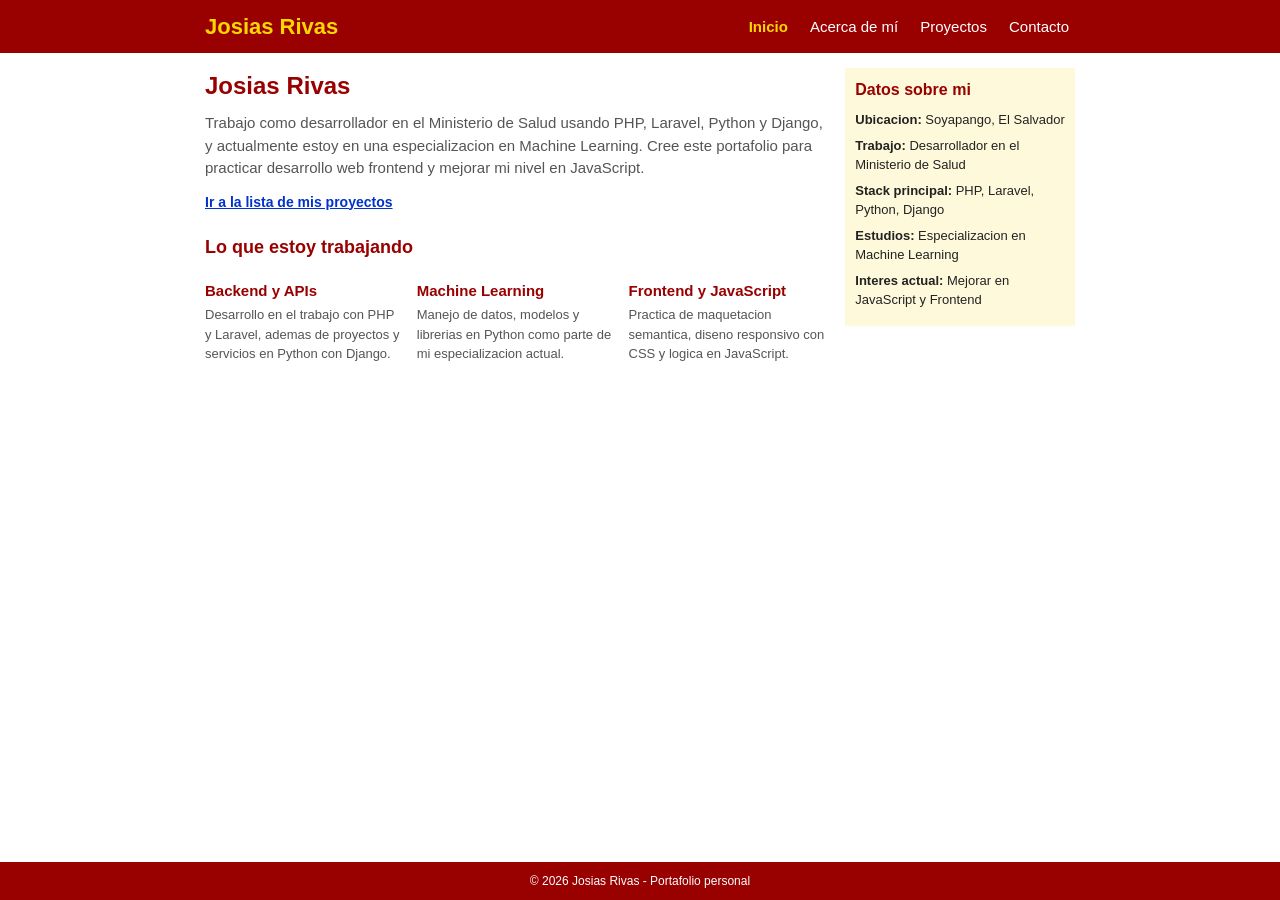
<file: index.html>
<!DOCTYPE html>
<html lang="es">
<head>
  <meta charset="UTF-8">
  <meta name="viewport" content="width=device-width, initial-scale=1.0">
  <meta http-equiv="Content-Security-Policy" content="default-src 'self'; style-src 'self'; img-src 'self' data:; script-src 'self';">
  <title>Portafolio Profesional - Josias Rivas</title>
  <link rel="stylesheet" href="style.css">
</head>
<body>

  <header class="header">
    <nav class="nav" aria-label="Navegación principal">
      <a href="index.html" class="nav__brand">Josias Rivas</a>
      <ul class="nav__list">
        <li class="nav__item"><a href="index.html" class="nav__link nav__link--active">Inicio</a></li>
        <li class="nav__item"><a href="acerca.html" class="nav__link">Acerca de mí</a></li>
        <li class="nav__item"><a href="proyectos.html" class="nav__link">Proyectos</a></li>
        <li class="nav__item"><a href="contacto.html" class="nav__link">Contacto</a></li>
      </ul>
    </nav>
  </header>

  <main class="main-layout main-layout--with-aside">
    
    <div class="content-area">
      
      <section class="hero" aria-labelledby="hero-title">
        <h1 id="hero-title" class="hero__title">Josias Rivas</h1>
        <p class="hero__subtitle">
          Trabajo como desarrollador en el Ministerio de Salud usando PHP, Laravel, Python y Django, y actualmente estoy en una especializacion en Machine Learning. Cree este portafolio para practicar desarrollo web frontend y mejorar mi nivel en JavaScript.
        </p>
        <p>
          <a href="proyectos.html" class="hero__link">Ir a la lista de mis proyectos</a>
        </p>
      </section>

      <section class="features" aria-labelledby="features-title">
        <h2 id="features-title" class="features__title">Lo que estoy trabajando</h2>
        <div class="features__list">
          <article class="features__item">
            <h3 class="features__subtitle">Backend y APIs</h3>
            <p class="features__text">
              Desarrollo en el trabajo con PHP y Laravel, ademas de proyectos y servicios en Python con Django.
            </p>
          </article>
          <article class="features__item">
            <h3 class="features__subtitle">Machine Learning</h3>
            <p class="features__text">
              Manejo de datos, modelos y librerias en Python como parte de mi especializacion actual.
            </p>
          </article>
          <article class="features__item">
            <h3 class="features__subtitle">Frontend y JavaScript</h3>
            <p class="features__text">
              Practica de maquetacion semantica, diseno responsivo con CSS y logica en JavaScript.
            </p>
          </article>
        </div>
      </section>
    </div>

    <aside class="sidebar" aria-label="Información complementaria">
      <h3 class="sidebar__title">Datos sobre mi</h3>
      <p class="sidebar__item"><strong>Ubicacion:</strong> Soyapango, El Salvador</p>
      <p class="sidebar__item"><strong>Trabajo:</strong> Desarrollador en el Ministerio de Salud</p>
      <p class="sidebar__item"><strong>Stack principal:</strong> PHP, Laravel, Python, Django</p>
      <p class="sidebar__item"><strong>Estudios:</strong> Especializacion en Machine Learning</p>
      <p class="sidebar__item"><strong>Interes actual:</strong> Mejorar en JavaScript y Frontend</p>
    </aside>

  </main>

  <footer class="footer">
    <p class="footer__text">&copy; 2026 Josias Rivas - Portafolio personal</p>
  </footer>

</body>
</html>
</file>
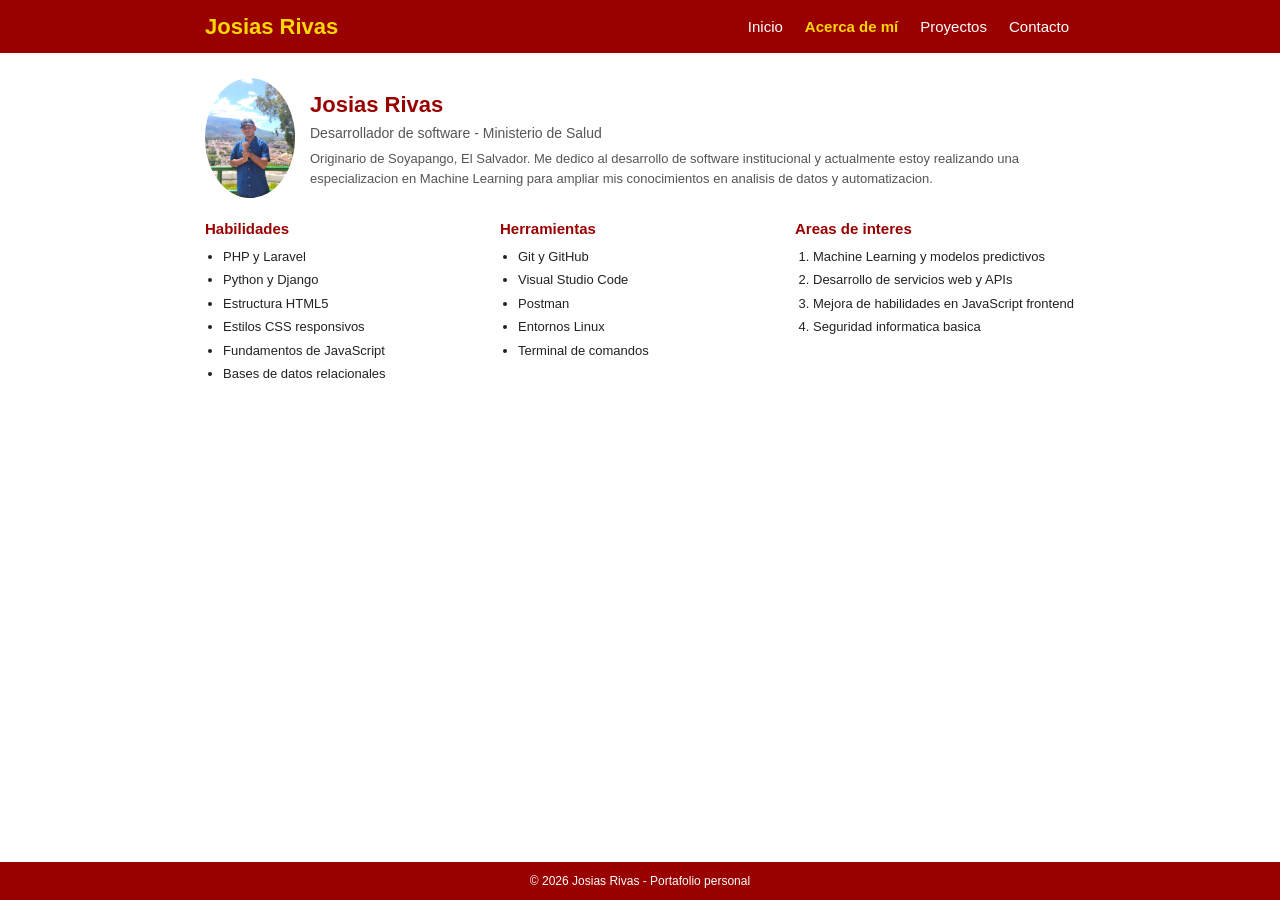
<file: acerca.html>
<!DOCTYPE html>
<html lang="es">
<head>
  <meta charset="UTF-8">
  <meta name="viewport" content="width=device-width, initial-scale=1.0">
  <meta http-equiv="Content-Security-Policy" content="default-src 'self'; style-src 'self'; img-src 'self' data:; script-src 'self';">
  <title>Acerca de mi - Josias Rivas</title>
  <link rel="stylesheet" href="style.css">
</head>
<body>

  <header class="header">
    <nav class="nav" aria-label="Navegación principal">
      <a href="index.html" class="nav__brand">Josias Rivas</a>
      <ul class="nav__list">
        <li class="nav__item"><a href="index.html" class="nav__link">Inicio</a></li>
        <li class="nav__item"><a href="acerca.html" class="nav__link nav__link--active">Acerca de mí</a></li>
        <li class="nav__item"><a href="proyectos.html" class="nav__link">Proyectos</a></li>
        <li class="nav__item"><a href="contacto.html" class="nav__link">Contacto</a></li>
      </ul>
    </nav>
  </header>

  <main class="main-layout">
    
    <article class="profile">
      
      <div class="profile__header">
        <img src="img/foto.jpeg" alt="Foto de Josias Rivas" class="profile__image">
        <div>
          <h1 class="profile__title">Josias Rivas</h1>
          <p class="profile__subtitle">Desarrollador de software - Ministerio de Salud</p>
          <p class="profile__bio">
            Originario de Soyapango, El Salvador. Me dedico al desarrollo de software institucional y actualmente estoy realizando una especializacion en Machine Learning para ampliar mis conocimientos en analisis de datos y automatizacion.
          </p>
        </div>
      </div>

      <div class="profile__sections">
        
        <section class="profile__section">
          <h2 class="profile__heading">Habilidades</h2>
          <ul class="profile__list">
            <li class="profile__list-item">PHP y Laravel</li>
            <li class="profile__list-item">Python y Django</li>
            <li class="profile__list-item">Estructura HTML5</li>
            <li class="profile__list-item">Estilos CSS responsivos</li>
            <li class="profile__list-item">Fundamentos de JavaScript</li>
            <li class="profile__list-item">Bases de datos relacionales</li>
          </ul>
        </section>

        <section class="profile__section">
          <h2 class="profile__heading">Herramientas</h2>
          <ul class="profile__list">
            <li class="profile__list-item">Git y GitHub</li>
            <li class="profile__list-item">Visual Studio Code</li>
            <li class="profile__list-item">Postman</li>
            <li class="profile__list-item">Entornos Linux</li>
            <li class="profile__list-item">Terminal de comandos</li>
          </ul>
        </section>

        <section class="profile__section">
          <h2 class="profile__heading">Areas de interes</h2>
          <ol class="profile__list">
            <li class="profile__list-item">Machine Learning y modelos predictivos</li>
            <li class="profile__list-item">Desarrollo de servicios web y APIs</li>
            <li class="profile__list-item">Mejora de habilidades en JavaScript frontend</li>
            <li class="profile__list-item">Seguridad informatica basica</li>
          </ol>
        </section>

      </div>

    </article>

  </main>

  <footer class="footer">
    <p class="footer__text">&copy; 2026 Josias Rivas - Portafolio personal</p>
  </footer>

</body>
</html>
</file>
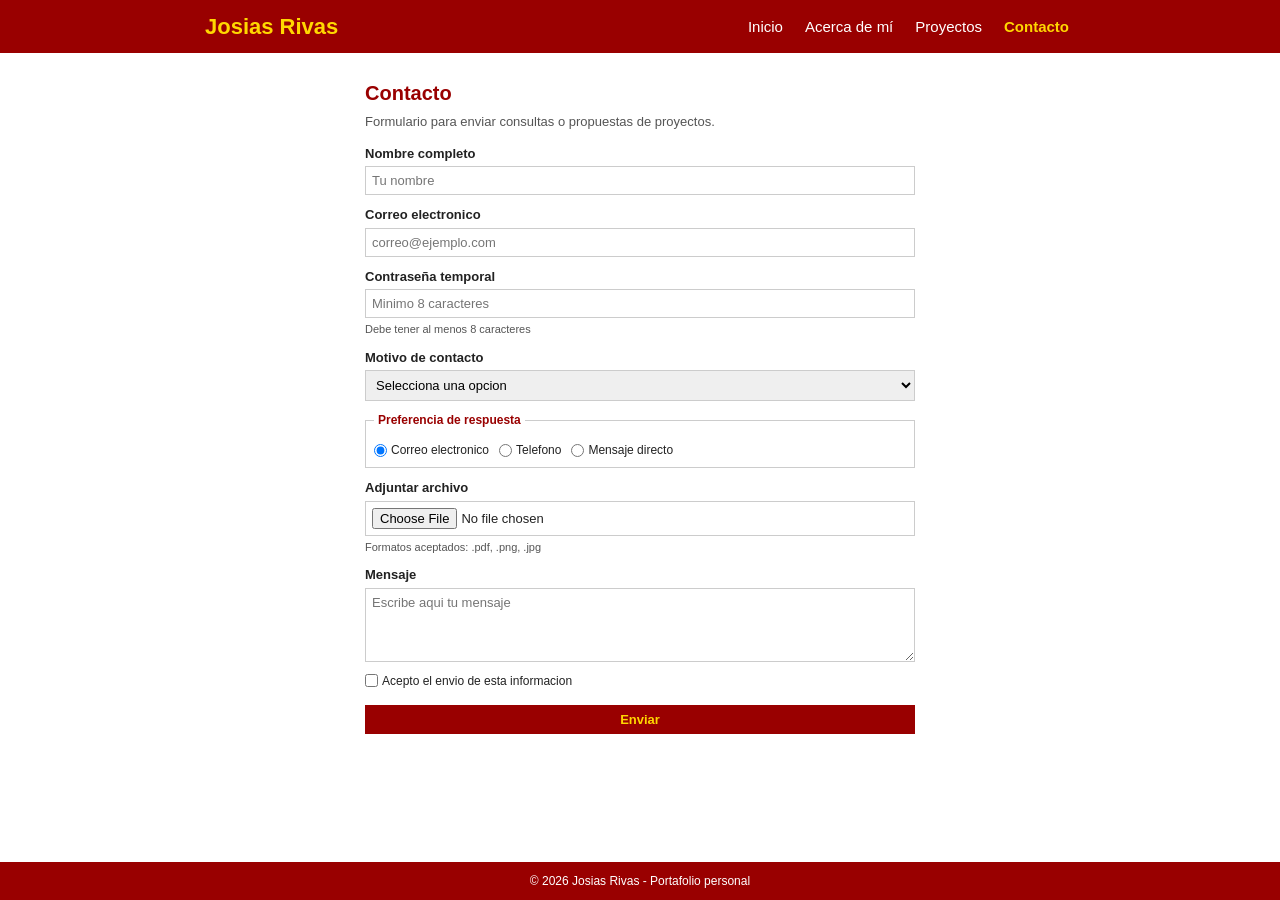
<file: contacto.html>
<!DOCTYPE html>
<html lang="es">
<head>
  <meta charset="UTF-8">
  <meta name="viewport" content="width=device-width, initial-scale=1.0">
  <meta http-equiv="Content-Security-Policy" content="default-src 'self'; style-src 'self'; img-src 'self' data:; script-src 'self';">
  <title>Contacto - Josias Rivas</title>
  <link rel="stylesheet" href="style.css">
</head>
<body>

  <header class="header">
    <nav class="nav" aria-label="Navegación principal">
      <a href="index.html" class="nav__brand">Josias Rivas</a>
      <ul class="nav__list">
        <li class="nav__item"><a href="index.html" class="nav__link">Inicio</a></li>
        <li class="nav__item"><a href="acerca.html" class="nav__link">Acerca de mí</a></li>
        <li class="nav__item"><a href="proyectos.html" class="nav__link">Proyectos</a></li>
        <li class="nav__item"><a href="contacto.html" class="nav__link nav__link--active">Contacto</a></li>
      </ul>
    </nav>
  </header>

  <main class="main-layout">
    
    <section class="contact-section" aria-labelledby="contact-title">
      <h1 id="contact-title" class="contact-section__title">Contacto</h1>
      <p class="contact-section__desc">
        Formulario para enviar consultas o propuestas de proyectos.
      </p>

      <form action="#" method="POST" class="form">
        
        <div class="form__group">
          <label for="nombre" class="form__label">Nombre completo</label>
          <input 
            type="text" 
            id="nombre" 
            name="nombre" 
            class="form__input" 
            placeholder="Tu nombre" 
            required 
            maxlength="60">
        </div>

        <div class="form__group">
          <label for="email" class="form__label">Correo electronico</label>
          <input 
            type="email" 
            id="email" 
            name="email" 
            class="form__input" 
            placeholder="correo@ejemplo.com" 
            required 
            maxlength="80">
        </div>

        <div class="form__group">
          <label for="clave" class="form__label">Contraseña temporal</label>
          <input 
            type="password" 
            id="clave" 
            name="clave" 
            class="form__input" 
            placeholder="Minimo 8 caracteres" 
            required 
            minlength="8" 
            maxlength="30">
          <span class="form__hint">Debe tener al menos 8 caracteres</span>
        </div>

        <div class="form__group">
          <label for="asunto" class="form__label">Motivo de contacto</label>
          <select id="asunto" name="asunto" class="form__select" required>
            <option value="" disabled selected>Selecciona una opcion</option>
            <option value="proyecto">Proyecto de desarrollo</option>
            <option value="machine-learning">Consulta sobre Machine Learning</option>
            <option value="laboral">Oportunidad de trabajo</option>
            <option value="otro">Otro</option>
          </select>
        </div>

        <fieldset class="form__fieldset">
          <legend class="form__legend">Preferencia de respuesta</legend>
          <div class="form__options-row">
            <label class="form__option-label">
              <input type="radio" name="preferencia" value="correo" checked required>
              Correo electronico
            </label>
            <label class="form__option-label">
              <input type="radio" name="preferencia" value="telefono">
              Telefono
            </label>
            <label class="form__option-label">
              <input type="radio" name="preferencia" value="mensaje">
              Mensaje directo
            </label>
          </div>
        </fieldset>

        <div class="form__group">
          <label for="archivo" class="form__label">Adjuntar archivo</label>
          <input 
            type="file" 
            id="archivo" 
            name="archivo" 
            class="form__input" 
            accept=".pdf,.png,.jpg,.jpeg">
          <span class="form__hint">Formatos aceptados: .pdf, .png, .jpg</span>
        </div>

        <div class="form__group">
          <label for="mensaje" class="form__label">Mensaje</label>
          <textarea 
            id="mensaje" 
            name="mensaje" 
            rows="4" 
            class="form__textarea" 
            placeholder="Escribe aqui tu mensaje" 
            required 
            maxlength="400"></textarea>
        </div>

        <div class="form__group">
          <label class="form__option-label">
            <input type="checkbox" id="terminos" name="terminos" required>
            Acepto el envio de esta informacion
          </label>
        </div>

        <button type="submit" class="btn-enviar">Enviar</button>

      </form>
    </section>

  </main>

  <footer class="footer">
    <p class="footer__text">&copy; 2026 Josias Rivas - Portafolio personal</p>
  </footer>

</body>
</html>
</file>
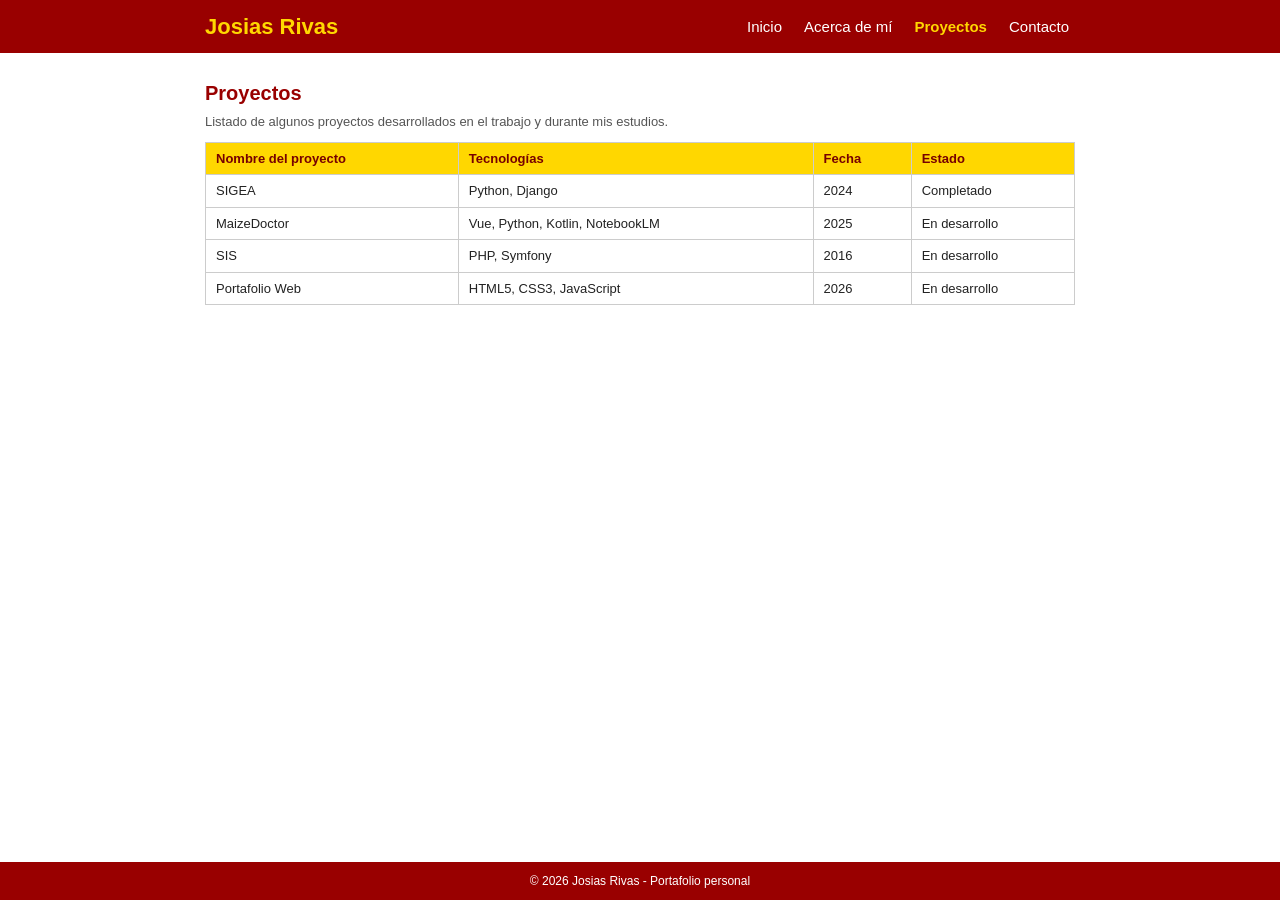
<file: proyectos.html>
<!DOCTYPE html>
<html lang="es">
<head>
  <meta charset="UTF-8">
  <meta name="viewport" content="width=device-width, initial-scale=1.0">
  <meta http-equiv="Content-Security-Policy" content="default-src 'self'; style-src 'self'; img-src 'self' data:; script-src 'self';">
  <title>Proyectos - Josias Rivas</title>
  <link rel="stylesheet" href="style.css">
</head>
<body>

  <header class="header">
    <nav class="nav" aria-label="Navegación principal">
      <a href="index.html" class="nav__brand">Josias Rivas</a>
      <ul class="nav__list">
        <li class="nav__item"><a href="index.html" class="nav__link">Inicio</a></li>
        <li class="nav__item"><a href="acerca.html" class="nav__link">Acerca de mí</a></li>
        <li class="nav__item"><a href="proyectos.html" class="nav__link nav__link--active">Proyectos</a></li>
        <li class="nav__item"><a href="contacto.html" class="nav__link">Contacto</a></li>
      </ul>
    </nav>
  </header>

  <main class="main-layout">
    
    <section class="projects-section" aria-labelledby="projects-title">
      <h1 id="projects-title" class="projects-section__title">Proyectos</h1>
      <p class="projects-section__desc">
        Listado de algunos proyectos desarrollados en el trabajo y durante mis estudios.
      </p>

      <div class="table-container" tabindex="0" role="region" aria-label="Tabla de proyectos">
        <table class="table">
          <thead class="table__head">
            <tr>
              <th scope="col" class="table__cell table__cell--header">Nombre del proyecto</th>
              <th scope="col" class="table__cell table__cell--header">Tecnologías</th>
              <th scope="col" class="table__cell table__cell--header">Fecha</th>
              <th scope="col" class="table__cell table__cell--header">Estado</th>
            </tr>
          </thead>
          <tbody>
            <tr>
              <td class="table__cell">SIGEA</td>
              <td class="table__cell">Python, Django</td>
              <td class="table__cell">2024</td>
              <td class="table__cell">Completado</td>
            </tr>
            <tr>
              <td class="table__cell">MaizeDoctor</td>
              <td class="table__cell">Vue, Python, Kotlin, NotebookLM</td>
              <td class="table__cell">2025</td>
              <td class="table__cell">En desarrollo</td>
            </tr>
            <tr>
              <td class="table__cell">SIS</td>
              <td class="table__cell">PHP, Symfony</td>
              <td class="table__cell">2016</td>
              <td class="table__cell">En desarrollo</td>
            </tr>
            <tr>
              <td class="table__cell">Portafolio Web</td>
              <td class="table__cell">HTML5, CSS3, JavaScript</td>
              <td class="table__cell">2026</td>
              <td class="table__cell">En desarrollo</td>
            </tr>
          </tbody>
        </table>
      </div>

    </section>

  </main>

  <footer class="footer">
    <p class="footer__text">&copy; 2026 Josias Rivas - Portafolio personal</p>
  </footer>

</body>
</html>
</file>
<file: style.css>
:root {
  --color-rojo: #990000;
  --color-rojo-oscuro: #770000;
  --color-amarillo: #ffd700;
  --color-amarillo-claro: #fff9db;
  --color-texto: #222222;
  --color-fondo: #ffffff;
  --color-linea: #cccccc;
  --color-gris: #555555;
  --color-link: #0033cc;
}

* {
  box-sizing: border-box;
  margin: 0;
  padding: 0;
}

body {
  font-family: Arial, Helvetica, sans-serif;
  background-color: var(--color-fondo);
  color: var(--color-texto);
  line-height: 1.5;
  min-height: 100vh;
  display: flex;
  flex-direction: column;
}

.header {
  background-color: var(--color-rojo);
}

.nav {
  max-width: 900px;
  margin: 0 auto;
  padding: 10px 15px;
  display: flex;
  flex-direction: column;
  align-items: center;
  gap: 8px;
}

.nav__brand {
  font-size: 22px;
  font-weight: bold;
  color: var(--color-amarillo);
  text-decoration: none;
}

.nav__list {
  display: flex;
  flex-wrap: wrap;
  gap: 10px;
  list-style: none;
}

.nav__item {
  display: inline-block;
}

.nav__link {
  color: #ffffff;
  text-decoration: none;
  font-size: 15px;
  padding: 3px 6px;
}

.nav__link:hover {
  color: var(--color-amarillo);
  text-decoration: underline;
}

.nav__link--active {
  color: var(--color-amarillo);
  font-weight: bold;
}

.main-layout {
  flex: 1;
  max-width: 900px;
  width: 100%;
  margin: 15px auto;
  padding: 0 15px;
  display: flex;
  flex-direction: column;
  gap: 20px;
}

.content-area {
  display: flex;
  flex-direction: column;
  gap: 15px;
}

.hero {
  padding-bottom: 5px;
}

.hero__title {
  font-size: 24px;
  color: var(--color-rojo);
  margin-bottom: 8px;
}

.hero__subtitle {
  font-size: 15px;
  color: var(--color-gris);
  margin-bottom: 10px;
}

.hero__link {
  color: var(--color-link);
  font-weight: bold;
  text-decoration: underline;
  font-size: 14px;
}

.hero__link:hover {
  color: var(--color-rojo);
}

.features {
  display: flex;
  flex-direction: column;
  gap: 10px;
}

.features__title {
  font-size: 18px;
  color: var(--color-rojo);
  padding-bottom: 4px;
}

.features__list {
  display: grid;
  grid-template-columns: 1fr;
  gap: 15px;
  margin-top: 5px;
}

.features__item {
  padding: 0;
}

.features__subtitle {
  font-size: 15px;
  color: var(--color-rojo);
  margin-bottom: 3px;
}

.features__text {
  font-size: 13px;
  color: var(--color-gris);
}

.sidebar {
  padding: 10px;
  background-color: var(--color-amarillo-claro);
}

.sidebar__title {
  font-size: 16px;
  color: var(--color-rojo);
  margin-bottom: 8px;
}

.sidebar__item {
  font-size: 13px;
  margin-bottom: 6px;
  color: var(--color-texto);
}

.profile {
  padding: 10px 0;
}

.profile__header {
  display: flex;
  flex-direction: column;
  align-items: center;
  text-align: center;
  gap: 10px;
  margin-bottom: 15px;
}

.profile__image {
  width: 120px;
  height: 120px;
  border-radius: 50%;
  object-fit: cover;
}

.profile__title {
  font-size: 22px;
  color: var(--color-rojo);
}

.profile__subtitle {
  font-size: 14px;
  color: var(--color-gris);
  margin-top: 2px;
}

.profile__bio {
  font-size: 13px;
  color: var(--color-gris);
  margin-top: 5px;
}

.profile__sections {
  display: grid;
  grid-template-columns: 1fr;
  gap: 15px;
}

.profile__section {
  padding: 5px 0;
}

.profile__heading {
  font-size: 15px;
  color: var(--color-rojo);
  margin-bottom: 6px;
}

.profile__list {
  padding-left: 18px;
}

.profile__list-item {
  font-size: 13px;
  margin-bottom: 4px;
}

.projects-section {
  padding: 10px 0;
}

.projects-section__title {
  font-size: 20px;
  color: var(--color-rojo);
  margin-bottom: 4px;
}

.projects-section__desc {
  font-size: 13px;
  color: var(--color-gris);
  margin-bottom: 10px;
}

.table-container {
  width: 100%;
  overflow-x: auto;
}

.table {
  width: 100%;
  border-collapse: collapse;
  min-width: 480px;
}

.table__head {
  background-color: var(--color-amarillo);
}

.table__cell {
  padding: 6px 10px;
  border: 1px solid var(--color-linea);
  font-size: 13px;
  text-align: left;
}

.table__cell--header {
  font-weight: bold;
  color: var(--color-rojo-oscuro);
}

.contact-section {
  max-width: 550px;
  margin: 0 auto;
  width: 100%;
  padding: 10px 0;
}

.contact-section__title {
  font-size: 20px;
  color: var(--color-rojo);
  margin-bottom: 4px;
}

.contact-section__desc {
  font-size: 13px;
  color: var(--color-gris);
  margin-bottom: 12px;
}

.form {
  display: flex;
  flex-direction: column;
  gap: 10px;
}

.form__group {
  display: flex;
  flex-direction: column;
  gap: 3px;
}

.form__label {
  font-size: 13px;
  font-weight: bold;
  color: var(--color-texto);
}

.form__input,
.form__select,
.form__textarea {
  width: 100%;
  padding: 6px;
  border: 1px solid var(--color-linea);
  font-family: inherit;
  font-size: 13px;
}

.form__input:focus,
.form__select:focus,
.form__textarea:focus {
  outline: 1px solid var(--color-rojo);
}

.form__fieldset {
  border: 1px solid var(--color-linea);
  padding: 8px;
}

.form__legend {
  font-size: 12px;
  font-weight: bold;
  color: var(--color-rojo);
  padding: 0 4px;
}

.form__options-row {
  display: flex;
  flex-wrap: wrap;
  gap: 10px;
  margin-top: 4px;
}

.form__option-label {
  display: inline-flex;
  align-items: center;
  gap: 4px;
  font-size: 12px;
}

.form__hint {
  font-size: 11px;
  color: var(--color-gris);
}

.btn-enviar {
  background-color: var(--color-rojo);
  color: var(--color-amarillo);
  border: none;
  padding: 7px 12px;
  cursor: pointer;
  font-size: 13px;
  font-weight: bold;
  margin-top: 5px;
}

.btn-enviar:hover {
  background-color: var(--color-rojo-oscuro);
}

.footer {
  background-color: var(--color-rojo);
  color: #ffffff;
  text-align: center;
  padding: 10px;
  margin-top: auto;
  font-size: 12px;
}

@media (min-width: 768px) {
  .nav {
    flex-direction: row;
    justify-content: space-between;
  }

  .features__list {
    grid-template-columns: repeat(2, 1fr);
  }

  .profile__header {
    flex-direction: row;
    text-align: left;
    gap: 15px;
  }

  .profile__sections {
    grid-template-columns: repeat(3, 1fr);
  }
}

@media (min-width: 1024px) {
  .main-layout--with-aside {
    display: grid;
    grid-template-columns: 2.7fr 1fr;
    align-items: start;
  }

  .features__list {
    grid-template-columns: repeat(3, 1fr);
  }
}
</file>
